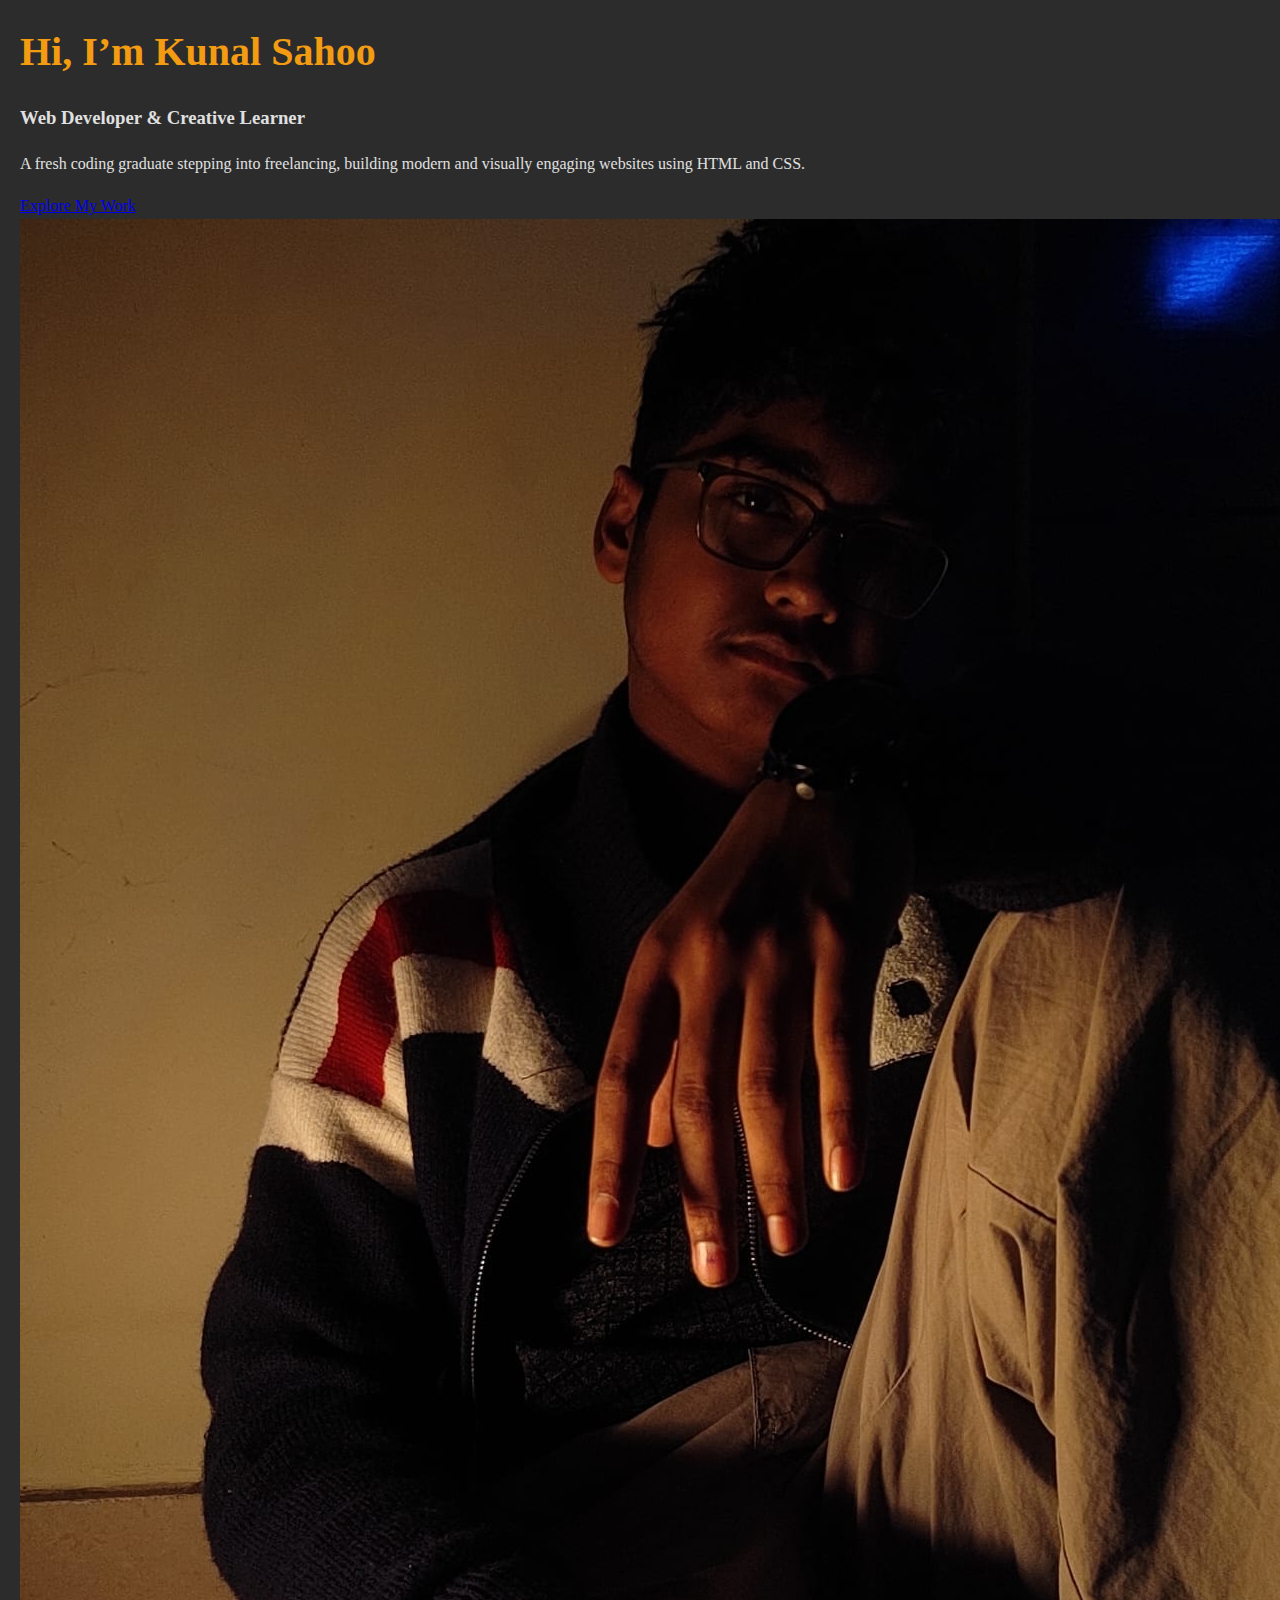
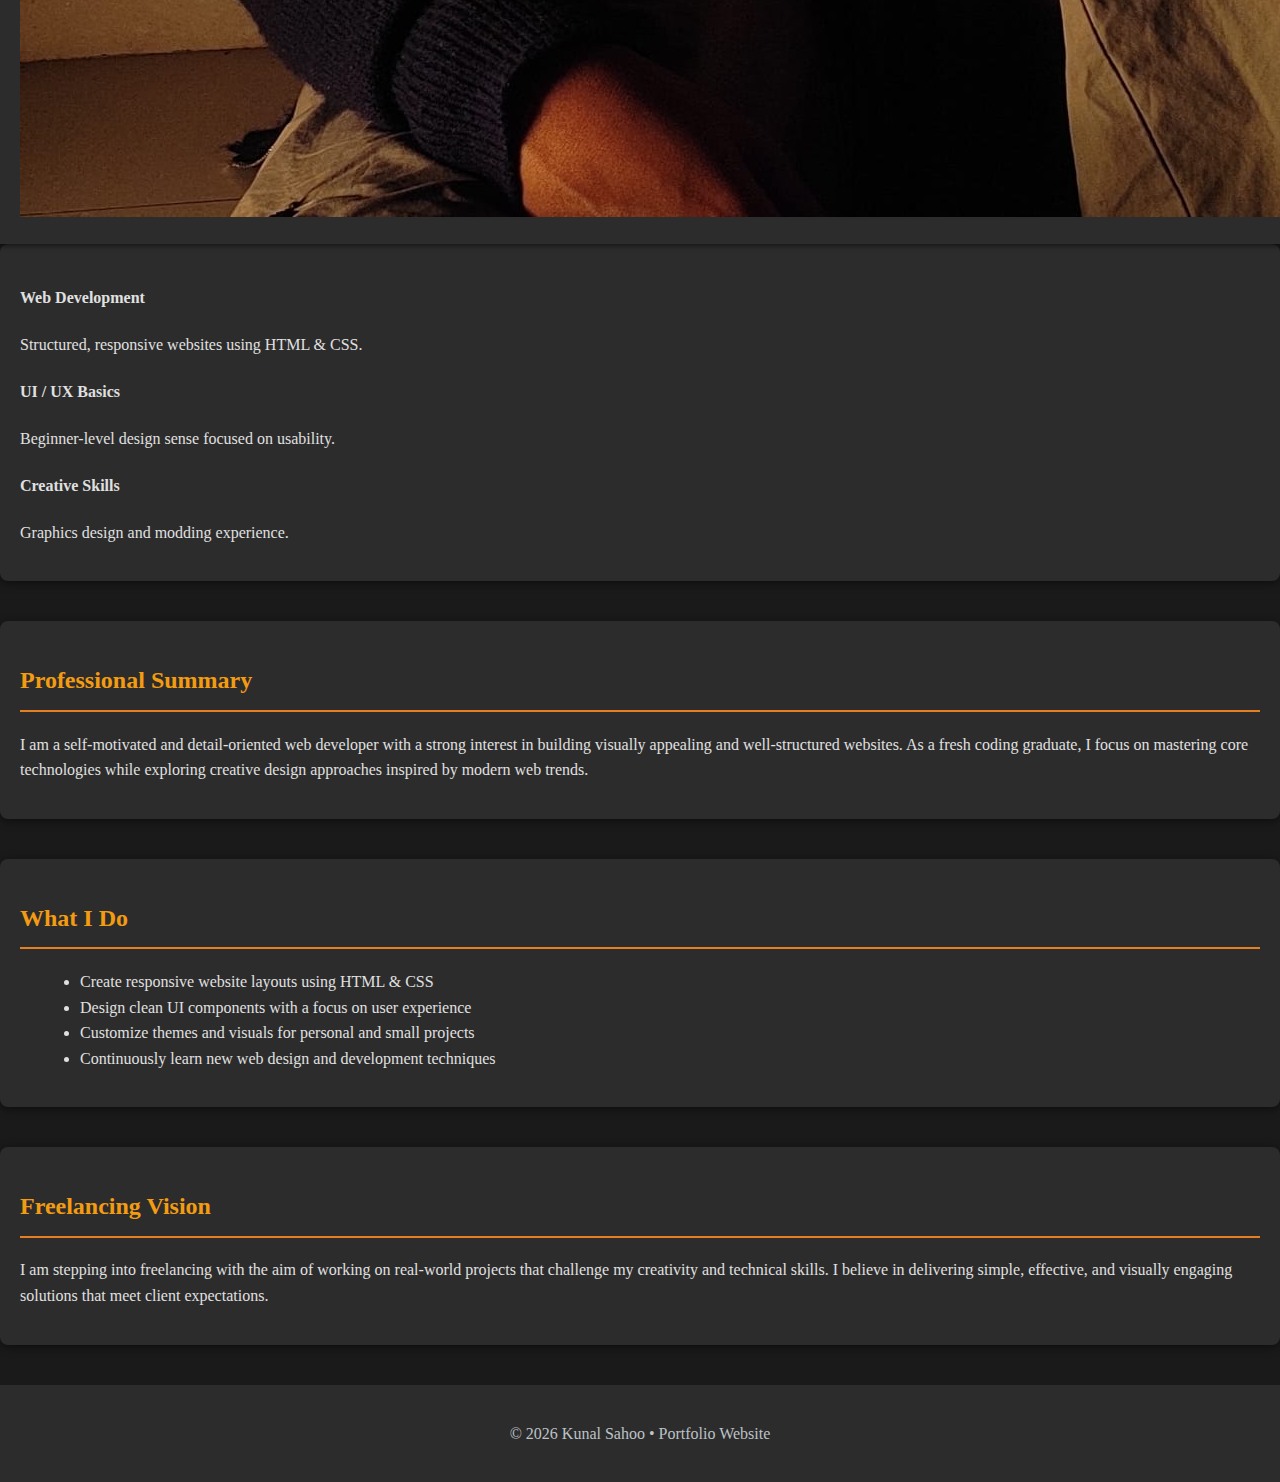
<file: Index.html>
<!DOCTYPE html>
<html lang="en">
<head>
    <meta charset="UTF-8">
    <title>Kunal Sahoo | Web Developer</title>
    <link rel="stylesheet" href="style.css">
</head>
<body>

<nav class="navbar">
    <h2 class="logo">Kunal</h2>
    <div>
        <a href="index.html">Home</a>
        <a href="about.html">About</a>
        <a href="contact.html">Contact</a>
    </div>
</nav>

<header class="hero">
    <div class="hero-content">
        <h1>Hi, I’m <span>Kunal Sahoo</span></h1>
        <h3>Web Developer & Creative Learner</h3>
        <p>
            A fresh coding graduate stepping into freelancing,
            building modern and visually engaging websites
            using HTML and CSS.
        </p>
        <a href="about.html" class="btn">Explore My Work</a>
    </div>

    <div class="hero-image">
        <img src="images/profile.jpeg" alt="Kunal Sahoo photo">
    </div>
</header>

<section class="cards">
    <article class="card">
        <h4>Web Development</h4>
        <p>Structured, responsive websites using HTML & CSS.</p>
    </article>

    <article class="card">
        <h4>UI / UX Basics</h4>
        <p>Beginner-level design sense focused on usability.</p>
    </article>

    <article class="card">
        <h4>Creative Skills</h4>
        <p>Graphics design and modding experience.</p>
    </article>
</section>

    <section class="page">
    <h2>Professional Summary</h2>
    <p>
        I am a self-motivated and detail-oriented web developer with a strong
        interest in building visually appealing and well-structured websites.
        As a fresh coding graduate, I focus on mastering core technologies
        while exploring creative design approaches inspired by modern web trends.
    </p>
</section>

<section class="page">
    <h2>What I Do</h2>
    <ul class="skills">
        <li>Create responsive website layouts using HTML & CSS</li>
        <li>Design clean UI components with a focus on user experience</li>
        <li>Customize themes and visuals for personal and small projects</li>
        <li>Continuously learn new web design and development techniques</li>
    </ul>
</section>

<section class="page">
    <h2>Freelancing Vision</h2>
    <p>
        I am stepping into freelancing with the aim of working on real-world
        projects that challenge my creativity and technical skills. I believe
        in delivering simple, effective, and visually engaging solutions that
        meet client expectations.
    </p>
</section>


<footer>
    <p>© 2026 Kunal Sahoo • Portfolio Website</p>
</footer>

</body>
</html>
</file>
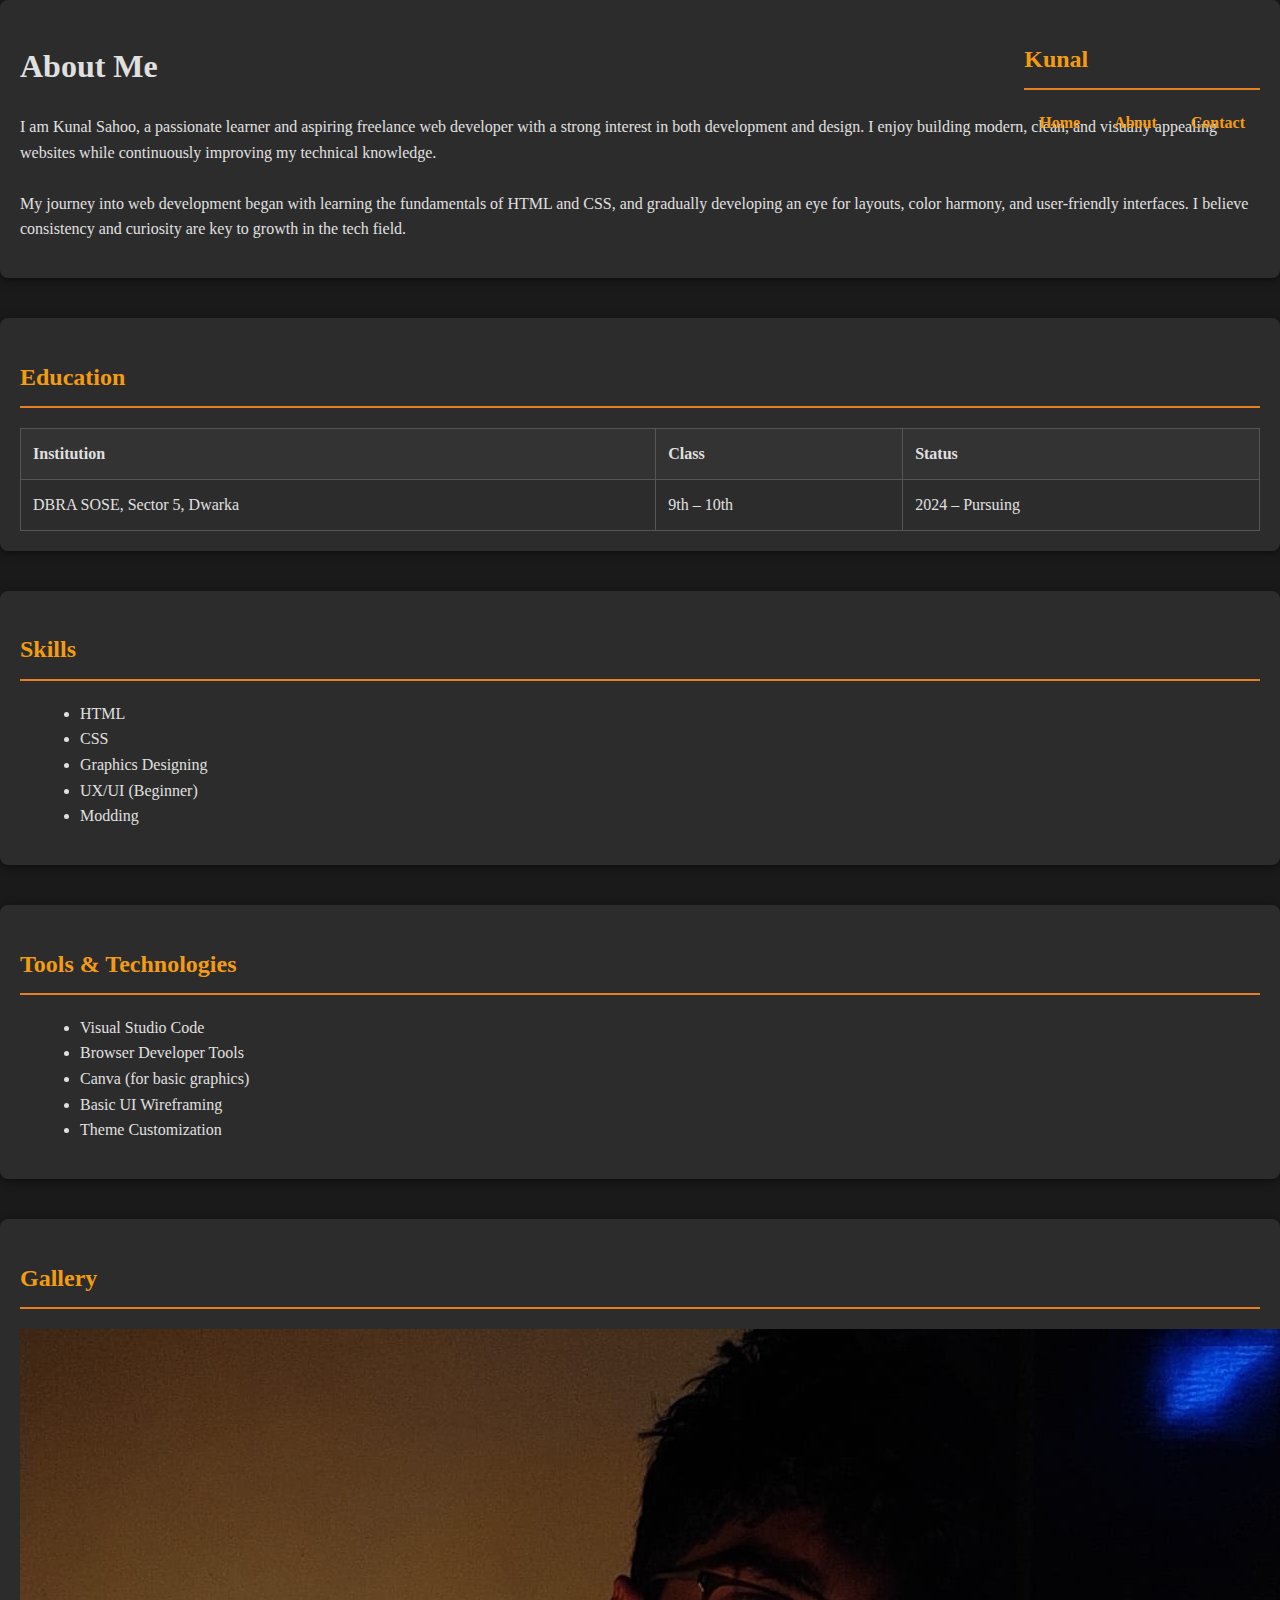
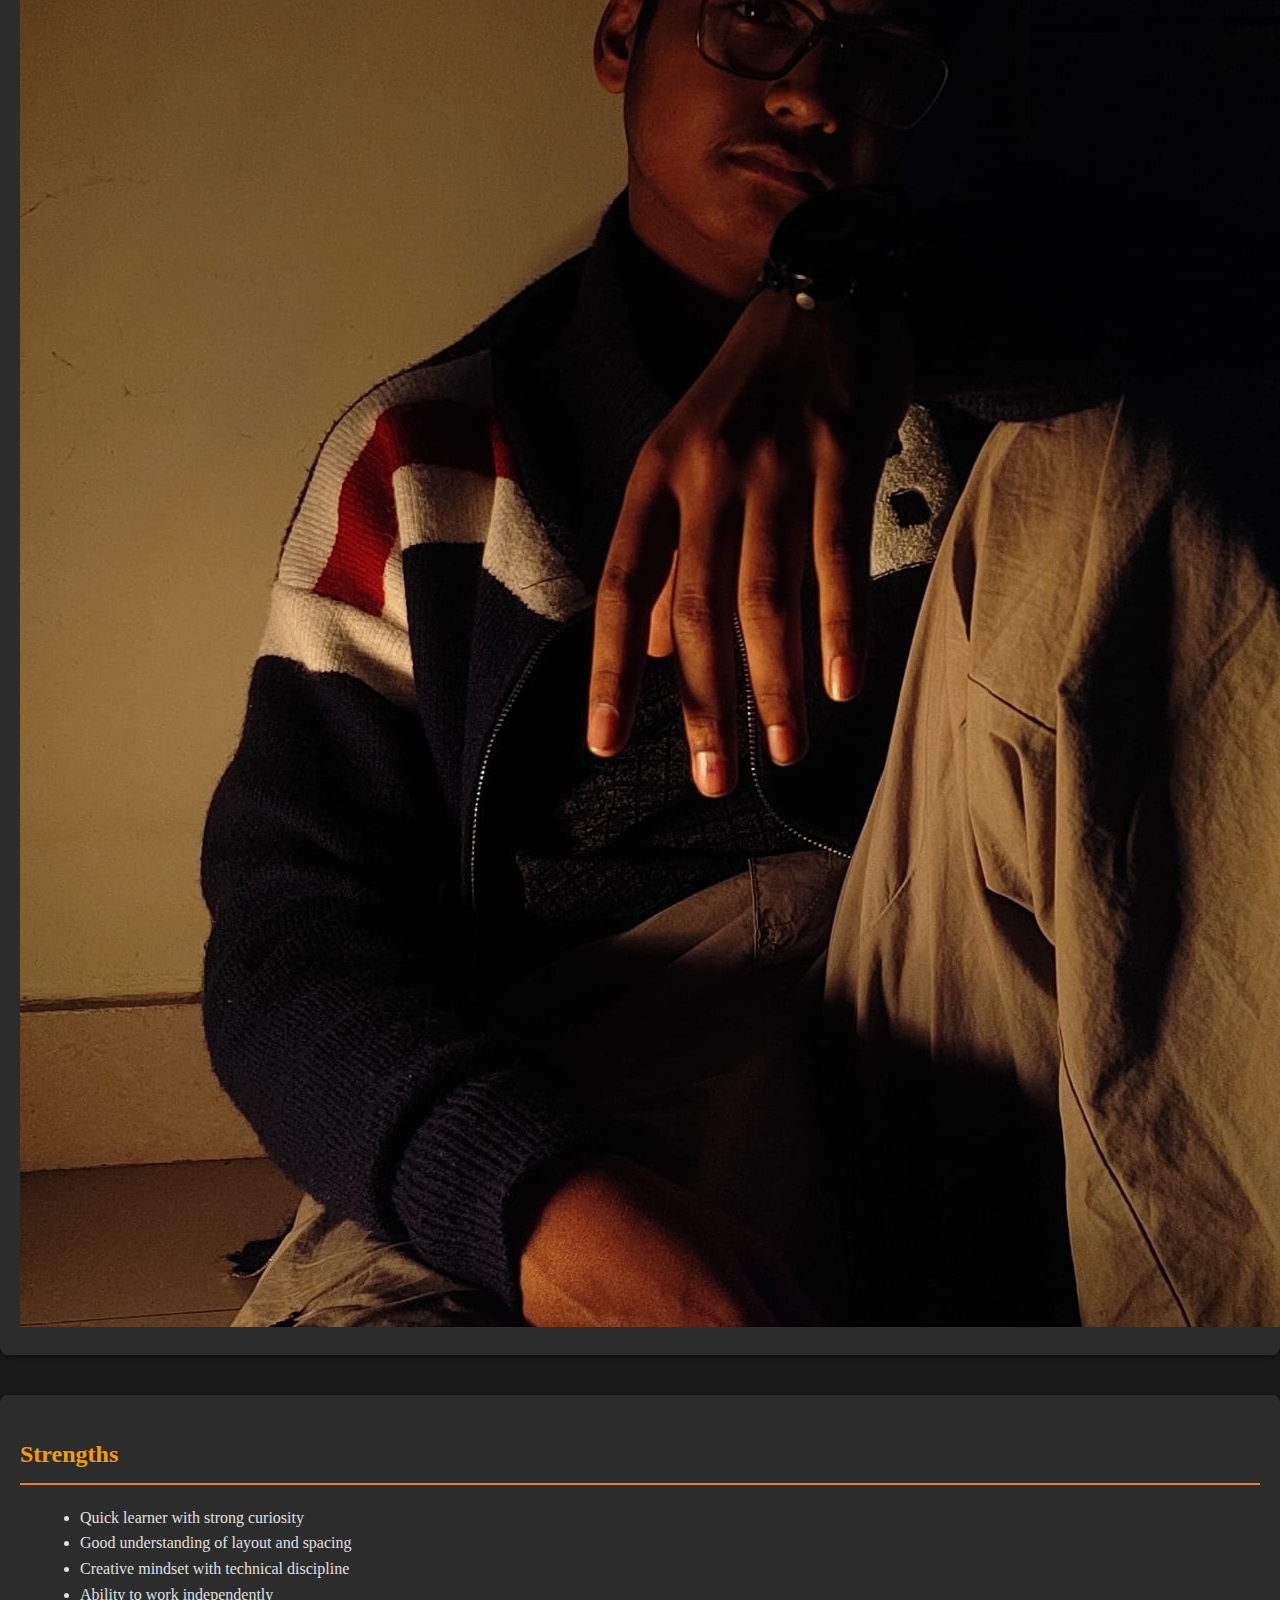
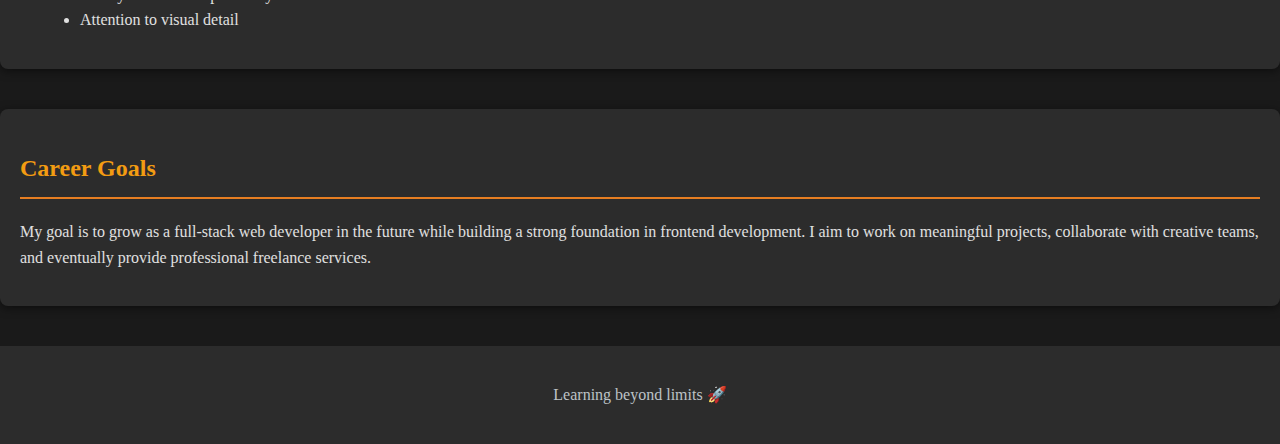
<file: about.html>
<!DOCTYPE html>
<html lang="en">
<head>
    <meta charset="UTF-8">
    <title>About | Kunal Sahoo</title>
    <link rel="stylesheet" href="style.css">
</head>
<body>

<nav class="navbar">
    <h2 class="logo">Kunal</h2>
    <div>
        <a href="index.html">Home</a>
        <a href="about.html">About</a>
        <a href="contact.html">Contact</a>
    </div>
</nav>

<section class="page">
    <h1>About Me</h1>
    <p>
        I am Kunal Sahoo, a passionate learner and aspiring freelance web developer
    with a strong interest in both development and design. I enjoy building
    modern, clean, and visually appealing websites while continuously improving
    my technical knowledge.
    <br><br>
    My journey into web development began with learning the fundamentals of
    HTML and CSS, and gradually developing an eye for layouts, color harmony,
    and user-friendly interfaces. I believe consistency and curiosity are key
    to growth in the tech field.
    </p>
</section>

<section class="page">
    <h2>Education</h2>
    <table>
        <tr>
            <th>Institution</th>
            <th>Class</th>
            <th>Status</th>
        </tr>
        <tr>
            <td>DBRA SOSE, Sector 5, Dwarka</td>
            <td>9th – 10th</td>
            <td>2024 – Pursuing</td>
        </tr>
    </table>
</section>

<section class="page">
    <h2>Skills</h2>
    <ul class="skills">
        <li>HTML</li>
        <li>CSS</li>
        <li>Graphics Designing</li>
        <li>UX/UI (Beginner)</li>
        <li>Modding</li>
    </ul>
</section>
<section class="page">
    <h2>Tools & Technologies</h2>
    <ul class="skills">
        <li>Visual Studio Code</li>
        <li>Browser Developer Tools</li>
        <li>Canva (for basic graphics)</li>
        <li>Basic UI Wireframing</li>
        <li>Theme Customization</li>
    </ul>
</section>

<section class="page">
    <h2>Gallery</h2>
    <img src="images/profile.jpeg" alt="Kunal image" class="gallery-img">
</section>

<section class="page">
    <h2>Strengths</h2>
    <ul class="skills">
        <li>Quick learner with strong curiosity</li>
        <li>Good understanding of layout and spacing</li>
        <li>Creative mindset with technical discipline</li>
        <li>Ability to work independently</li>
        <li>Attention to visual detail</li>
    </ul>
</section>

<section class="page">
    <h2>Career Goals</h2>
    <p>
        My goal is to grow as a full-stack web developer in the future while
        building a strong foundation in frontend development. I aim to work on
        meaningful projects, collaborate with creative teams, and eventually
        provide professional freelance services.
    </p>
</section>


<footer>
    <p>Learning beyond limits 🚀</p>
</footer>

</body>
</html>
</file>
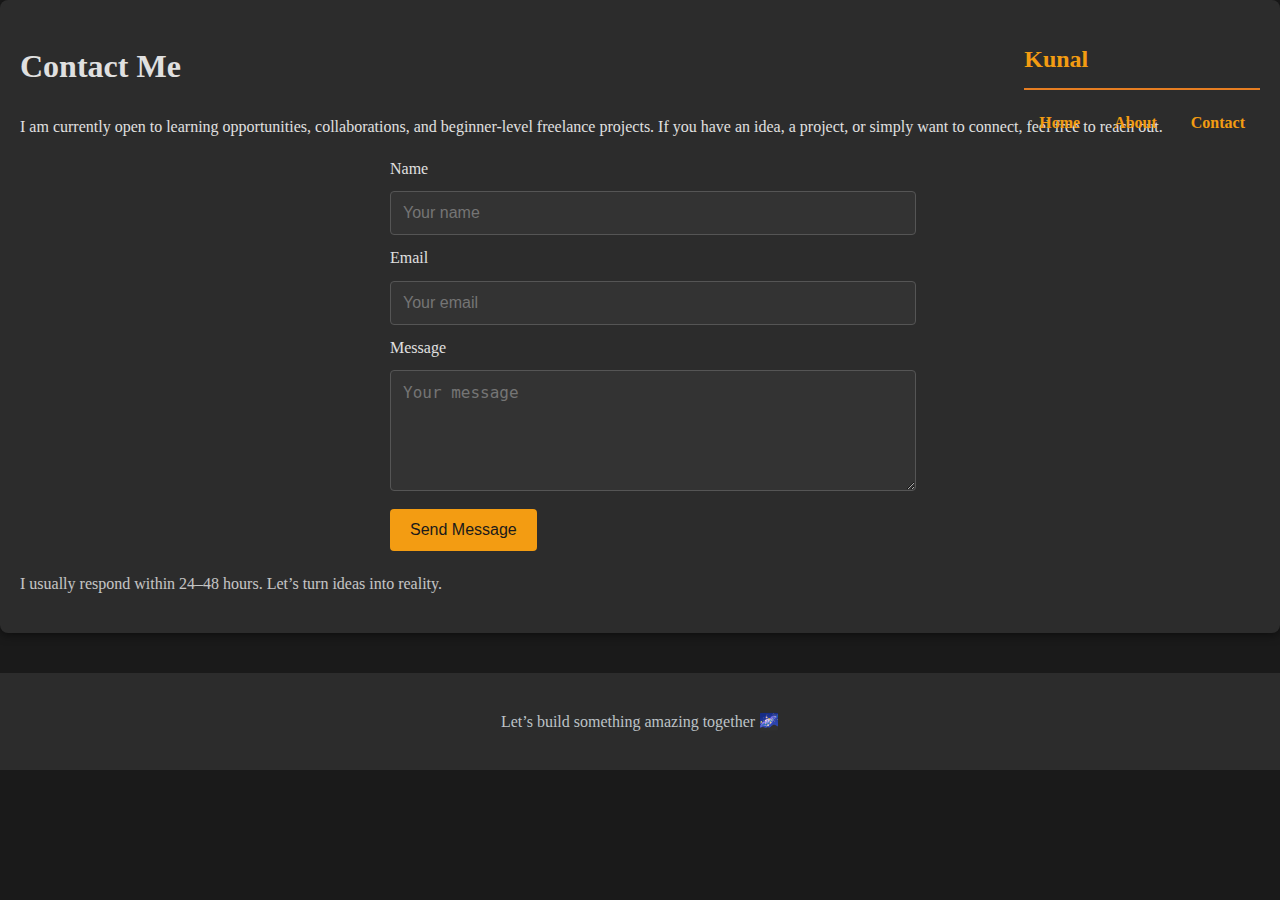
<file: contact.html>
<!DOCTYPE html>
<html lang="en">
<head>
    <meta charset="UTF-8">
    <title>Contact | Kunal Sahoo</title>
    <link rel="stylesheet" href="style.css">
</head>
<body>

<nav class="navbar">
    <h2 class="logo">Kunal</h2>
    <div>
        <a href="index.html">Home</a>
        <a href="about.html">About</a>
        <a href="contact.html">Contact</a>
    </div>
</nav>

<section class="page">
    <h1>Contact Me</h1>

<p>
    I am currently open to learning opportunities, collaborations,
    and beginner-level freelance projects. If you have an idea,
    a project, or simply want to connect, feel free to reach out.
</p>


    <form class="contact-form">
        <label>Name</label>
        <input type="text" placeholder="Your name">

        <label>Email</label>
        <input type="email" placeholder="Your email">

        <label>Message</label>
        <textarea rows="5" placeholder="Your message"></textarea>

        <button type="submit">Send Message</button>
    </form>
    <p style="margin-top:20px; opacity:0.85;">
    I usually respond within 24–48 hours.
    Let’s turn ideas into reality.
</p>
</section>



<footer>
    <p>Let’s build something amazing together 🌌</p>
</footer>

</body>
</html>
</file>
<file: style.css>
body {
    margin: 0;
    font-family: 'Segoe UI';
    background-color: #1a1a1a;
    color: #e0e0e0;
    line-height: 1.6;
}

header {
    background-color: #2c2c2c;
    padding: 20px;
    position: relative;
    box-shadow: 0 2px 5px rgba(0, 0, 0, 0.5);
}

header h1 {
    color: #f39c12;
    margin: 0;
    font-size: 2.5em;
    text-align: left;
}

.tagline {
    color: #bdc3c7;
    font-style: italic;
    margin-top: 10px;
}

nav {
    position: absolute;
    top: 20px;
    right: 20px;
}

nav a {
    color: #f39c12;
    text-decoration: none;
    margin: 0 15px;
    font-weight: bold;
    transition: color 0.3s ease;
}

nav a:hover {
    color: #e67e22;
}

main {
    width: 80%;
    max-width: 1200px;
    margin: auto;
    padding: 40px 20px;
}

section {
    margin-bottom: 40px;
    background-color: #2c2c2c;
    padding: 20px;
    border-radius: 8px;
    box-shadow: 0 2px 10px rgba(0, 0, 0, 0.5);
}

h2 {
    color: #f39c12;
    border-bottom: 2px solid #e67e22;
    padding-bottom: 10px;
}

ul, ol {
    margin-left: 20px;
}

table {
    width: 100%;
    border-collapse: collapse;
    margin-top: 20px;
}

table, th, td {
    border: 1px solid #555;
}

th {
    background-color: #333;
    color: #e0e0e0;
}

th, td {
    padding: 12px;
    text-align: left;
}

.profile-img {
    width: 250px;
    border-radius: 10px;
    border: 3px solid #f39c12;
    display: block;
    margin: auto;
}

form {
    max-width: 500px;
    margin: auto;
}

input, textarea {
    width: 100%;
    padding: 12px;
    margin: 10px 0;
    border: 1px solid #555;
    border-radius: 4px;
    background-color: #333;
    color: #e0e0e0;
    font-size: 16px;
}

button {
    background-color: #f39c12;
    color: #1a1a1a;
    border: none;
    padding: 12px 20px;
    cursor: pointer;
    border-radius: 4px;
    font-size: 16px;
    transition: background-color 0.3s ease;
}

button:hover {
    background-color: #e67e22;
}

footer {
    background-color: #2c2c2c;
    color: #bdc3c7;
    text-align: center;
    padding: 20px;
    margin-top: 40px;
}
</file>
